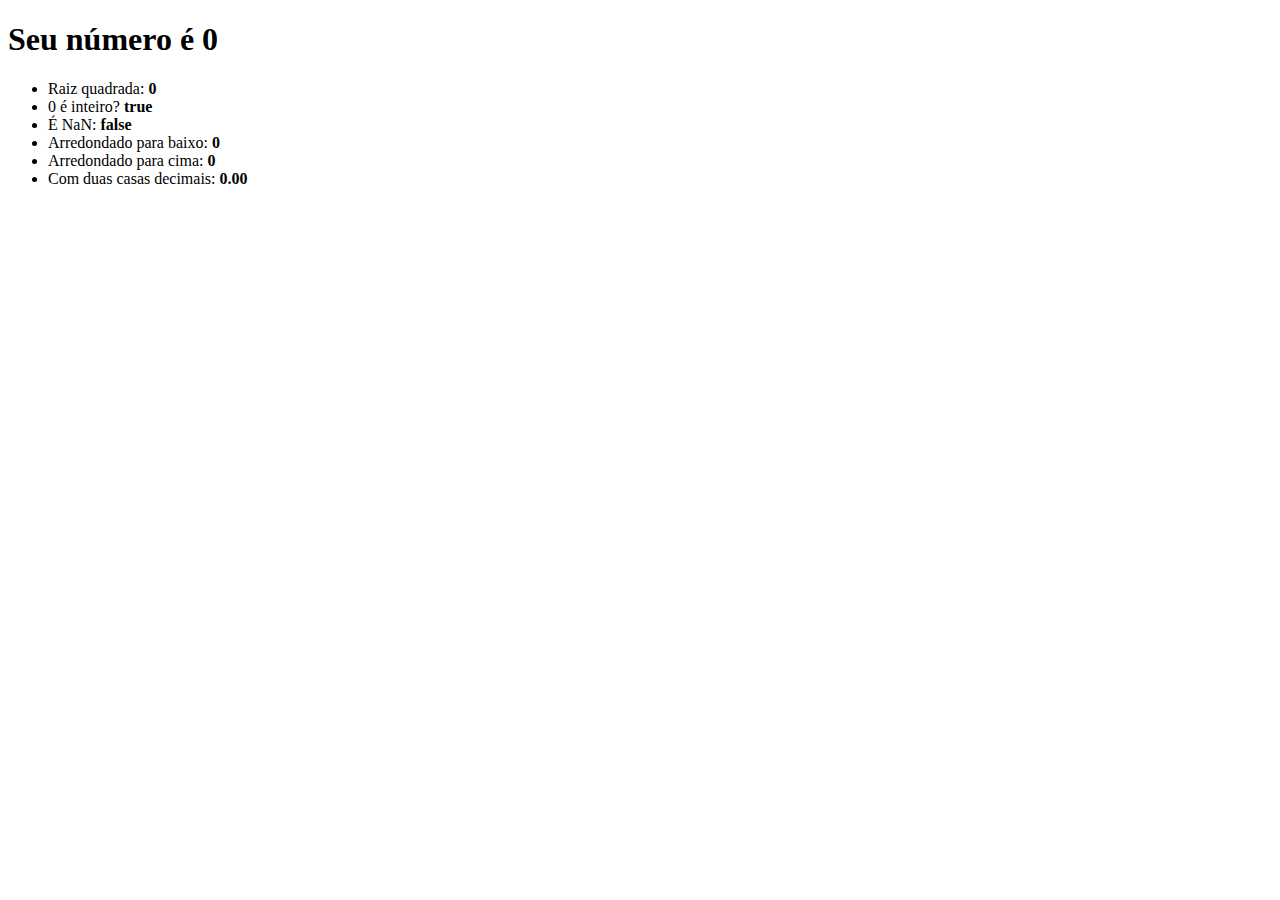
<file: javascript-iniciante/aula 15/index.html>
<!doctype html>
<html lang="pt-BR">
<head>
    <meta charset="UTF-8">
    <meta name="viewport"
          content="width=device-width, user-scalable=no, initial-scale=1.0, maximum-scale=1.0, minimum-scale=1.0">
    <meta http-equiv="X-UA-Compatible" content="ie=edge">
    <title>Aula 13</title>
</head>
<body>

    <h1 id="your-number"></h1>
    <ul id="your-number-are">
    </ul>

    <script src="scripts.js"></script>

</body>
</html>
</file>
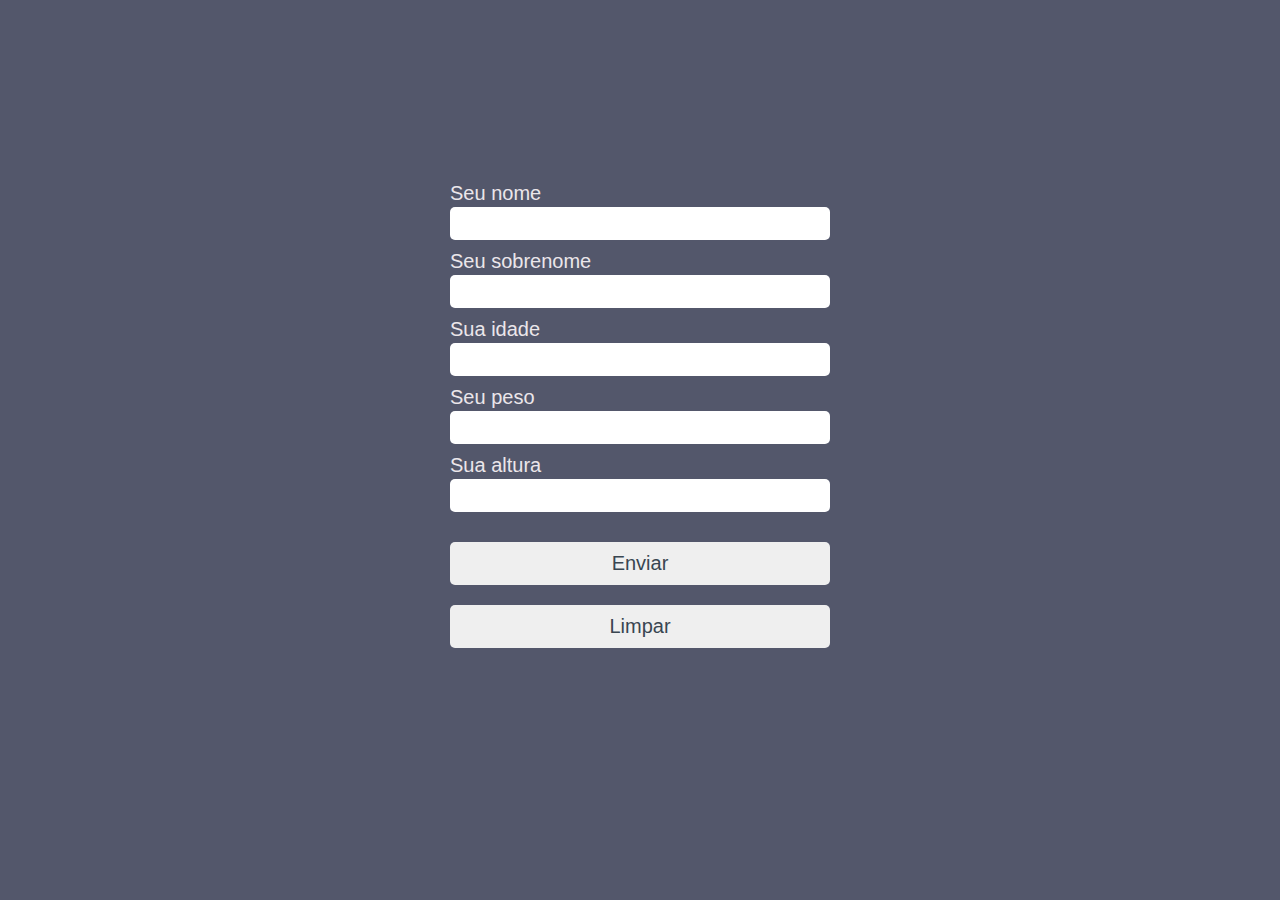
<file: javascript-iniciante/aula 19/index.html>
<!DOCTYPE html>
<html lang="en">
<head>
    <meta charset="UTF-8">
    <title>Aula 19</title>

    <style>
        *{
            padding: 0;
            margin: 0;
            box-sizing: border-box;

            font-family: sans-serif;
            font-size: 20px;
            color: #ebe6ea;
        }

        body{
            display: flex;
            align-items: center;
            justify-content: center;

            height: 100vh;

            background-color: #53576b;
        }

        p {
            margin-bottom: 3px;
            transition: all 105ms linear;
        }
        p:hover {
            transform: scale(1.05);
        }

        section {
            margin: 0 auto;
            max-width: 1200px;
        }

        form {
            width: 380px;
            max-width: 380px;
        }

        fieldset{
            display: flex block;
            flex-direction: column;
            border: none;
        }

        fieldset input{
            margin-bottom: 10px;
            padding: 5px;
            border-radius: 5px;
            border: none;
            outline: none;
            color: #394651;
        }

        fieldset label{
            margin-bottom: 2px;
        }

        fieldset button {
            margin-top: 20px;
            padding: 10px;
            border-radius: 5px;
            border: none;
            color: #394651;
            transition: all 300ms ease-in-out;
        }

        fieldset button:hover{
            background-color: #394651;
            color: #F0F0F0;
        }

        section {
            display: grid;
            place-items: center;
            grid-gap: 50px;
        }

        .pessoas-div {
            overflow-y: auto;
            max-height: 350px;
            padding: 10px;
        }
    </style>
</head>
<body>
    <section class="section-form">
        <form class="form" action="" method="get">
            <fieldset>
                <label for="name">Seu nome</label>
                <input type="text" name="name" class="name" id="name">
                <label for="last-name">Seu sobrenome</label>
                <input type="text" name="last-name" class="last-name" id="last-name">
                <label for="age">Sua idade</label>
                <input type="number" name="age" class="age" id="age">
                <label for="weight">Seu peso</label>
                <input type="number" name="weight" class="weight" id="weight">
                <label for="height">Sua altura</label>
                <input type="number" name="height" class="height" id="height">

                <button type="submit" onclick="">Enviar</button>
                <button type="reset" onclick="">Limpar</button>
            </fieldset>
        </form>


        <div class="pessoas-div">
        </div>
    </section>

    <script src="scripts.js"></script>
</body>
</html>
</file>
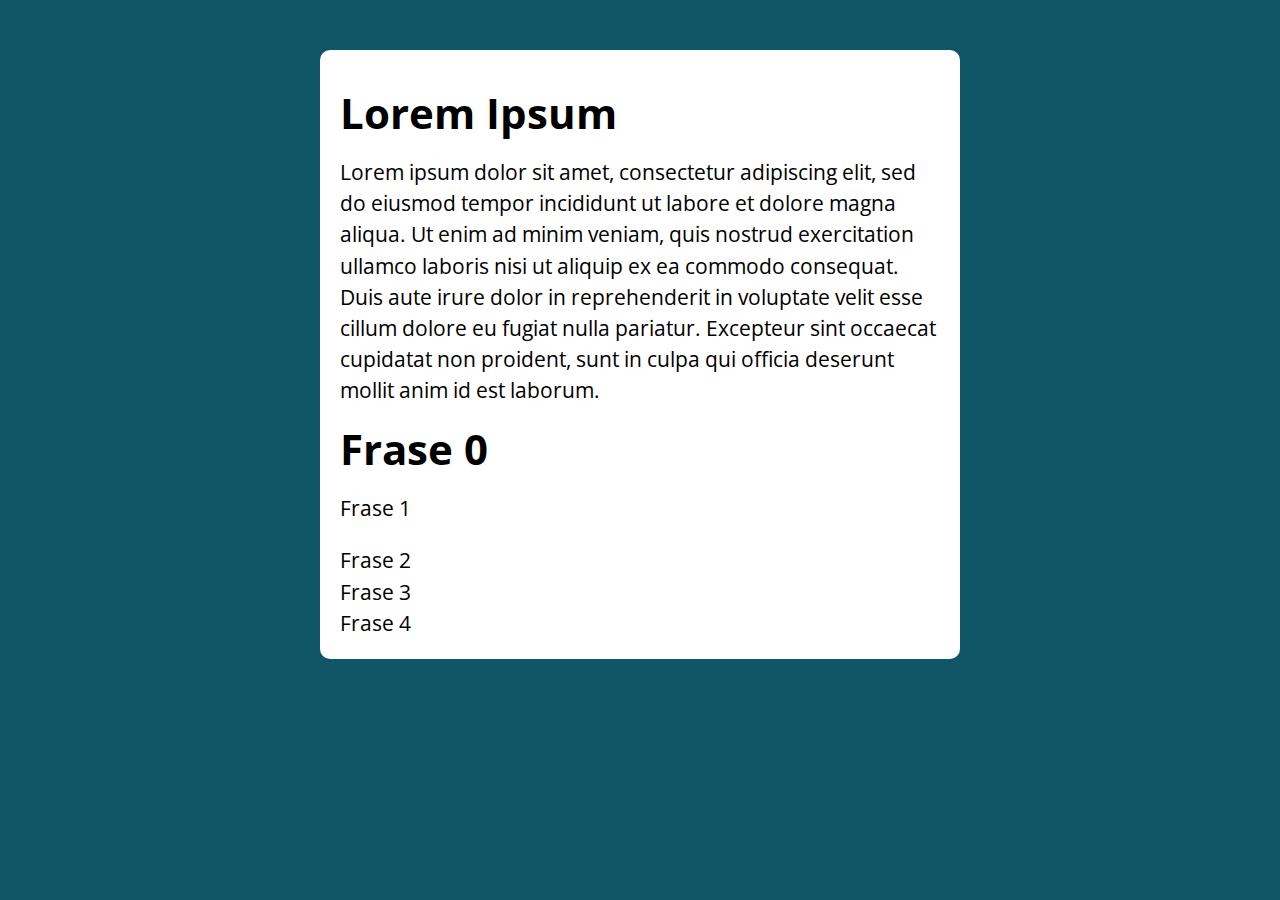
<file: javascript-iniciante/aula 35/index.html>
<!doctype html>
<html lang="pt-BR">
<head>
    <meta charset="UTF-8">
    <meta name="viewport"
          content="width=device-width, user-scalable=no, initial-scale=1.0, maximum-scale=1.0, minimum-scale=1.0">
    <meta http-equiv="X-UA-Compatible" content="ie=edge">
    <title>Modelo Teste</title>
    <link rel="stylesheet" href="assets/css/styles.css">
</head>
<body>

    <section class="container">
        <h1>Lorem Ipsum</h1>
        <p> Lorem ipsum dolor sit amet, consectetur adipiscing elit, sed do eiusmod tempor incididunt ut labore et dolore
            magna aliqua. Ut enim ad minim veniam, quis nostrud exercitation ullamco laboris nisi ut aliquip ex ea
            commodo consequat. Duis aute irure dolor in reprehenderit in voluptate velit esse cillum dolore eu fugiat
            nulla pariatur. Excepteur sint occaecat cupidatat non proident, sunt in culpa qui officia deserunt mollit
            anim id est laborum.
        </p>
    </section>

    <script src="assets/js/scripts.js"></script>
</body>
</html>
</file>
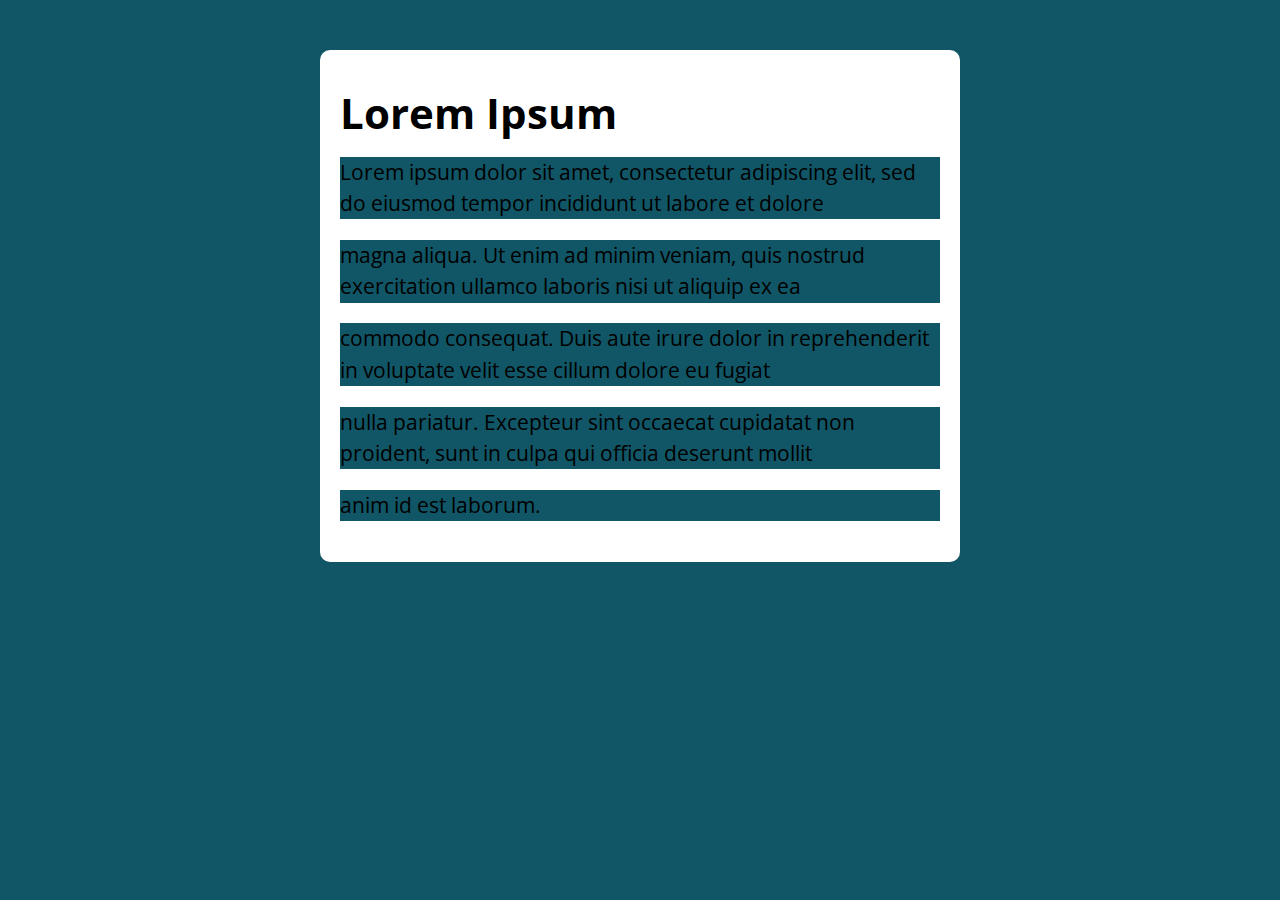
<file: javascript-iniciante/aula 38/index.html>
<!doctype html>
<html lang="pt-BR">
<head>
    <meta charset="UTF-8">
    <meta name="viewport"
          content="width=device-width, user-scalable=no, initial-scale=1.0, maximum-scale=1.0, minimum-scale=1.0">
    <meta http-equiv="X-UA-Compatible" content="ie=edge">
    <title>Modelo Teste</title>
    <link rel="stylesheet" href="assets/css/styles.css">
</head>
<body>

    <section class="container">
        <h1>Lorem Ipsum</h1>
        <div class="p-div">
            <p> Lorem ipsum dolor sit amet, consectetur adipiscing elit, sed do eiusmod tempor incididunt ut labore et dolore </p>
            <p> magna aliqua. Ut enim ad minim veniam, quis nostrud exercitation ullamco laboris nisi ut aliquip ex ea </p>
            <p> commodo consequat. Duis aute irure dolor in reprehenderit in voluptate velit esse cillum dolore eu fugiat </p>
            <p> nulla pariatur. Excepteur sint occaecat cupidatat non proident, sunt in culpa qui officia deserunt mollit </p>
            <p> anim id est laborum.
        </div>
    </section>

    <script src="assets/js/scripts.js"></script>
</body>
</html>
</file>
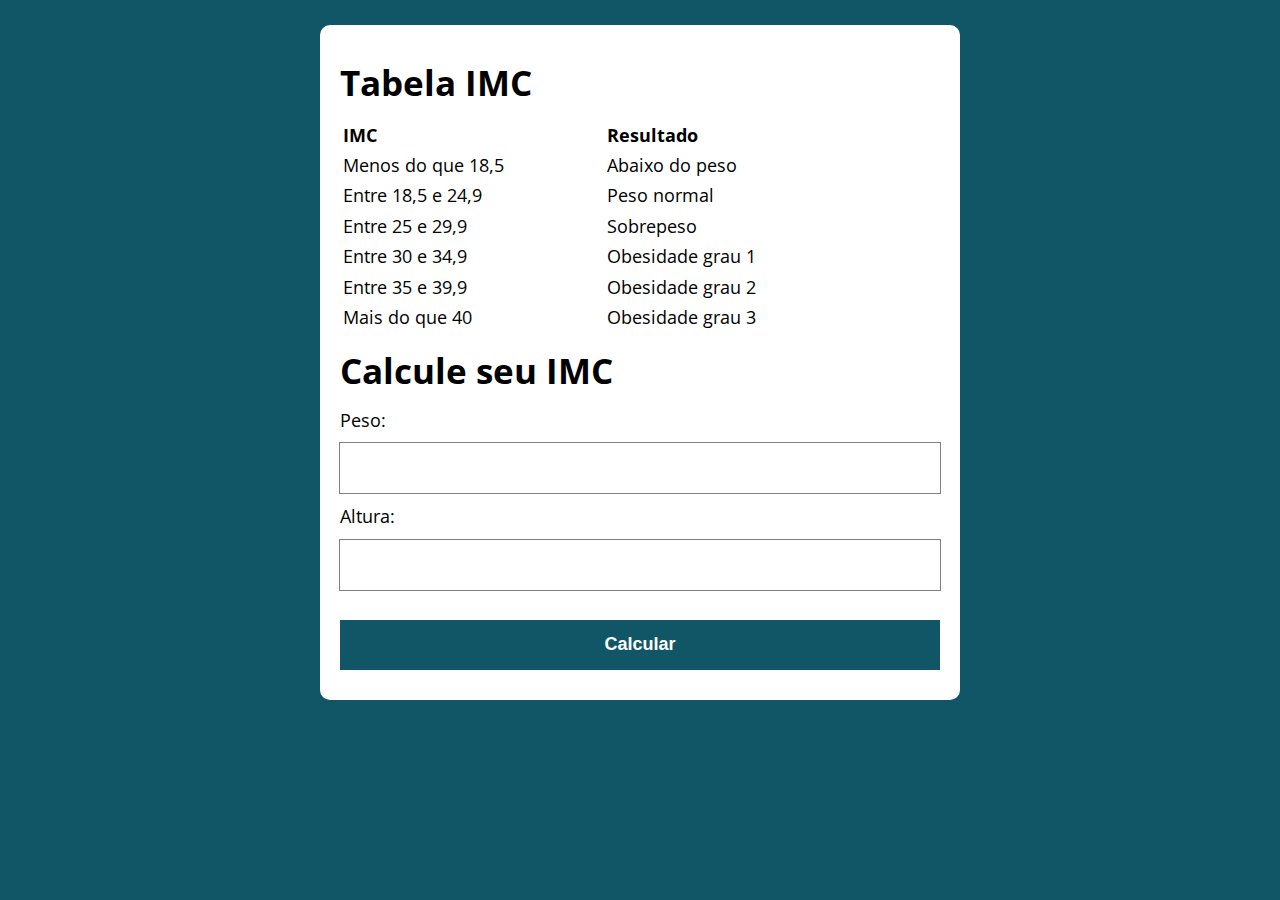
<file: javascript-iniciante/ex calculadora imc/index.html>
<!doctype html>
<html lang="pt-BR">
<head>
    <meta charset="UTF-8">
    <meta name="viewport"
          content="width=device-width, user-scalable=no, initial-scale=1.0, maximum-scale=1.0, minimum-scale=1.0">
    <meta http-equiv="X-UA-Compatible" content="ie=edge">
    <title>Calculadora IMC</title>
    <link rel="stylesheet" href="assets/css/styles.css">
</head>
<body>

    <section class="container">
        <section>
            <h1>Tabela IMC</h1>
            <table class="table-imc">
                <thead>
                <tr>
                    <th>IMC</th>
                    <th>Resultado</th>
                </tr>
                </thead>
                <tbody>
                <tr>
                    <td>Menos do que 18,5</td>
                    <td>Abaixo do peso</td>
                </tr>
                <tr>
                    <td>Entre 18,5 e 24,9</td>
                    <td>Peso normal</td>
                </tr>
                <tr>
                    <td>Entre 25 e 29,9</td>
                    <td>Sobrepeso</td>
                </tr>
                <tr>
                    <td>Entre 30 e 34,9</td>
                    <td>Obesidade grau 1</td>
                </tr>
                <tr>
                    <td>Entre 35 e 39,9</td>
                    <td>Obesidade grau 2</td>
                </tr>
                <tr>
                    <td>Mais do que 40</td>
                    <td>Obesidade grau 3</td>
                </tr>
                </tbody>
            </table>
        </section>
        <section>
            <h1>Calcule seu IMC</h1>
            <form class="form">
                <fieldset>
                    <label for="weight">Peso:</label>
                    <input type="text" name="weight" id="weight">
                    <label for="height">Altura:</label>
                    <input type="text" name="height" id="height">

                    <button type="submit">Calcular</button>
                </fieldset>
            </form>
            <p class="error-text"></p>
        </section>
    </section>
    <section class="overlay">
        <div class="card-overlay">
            <p class="text-overlay"></p>
            <button class="button-closed-overlay">✕</button>
        </div>
    </section>

    <script src="assets/js/scripts.js"></script>
</body>
</html>
</file>
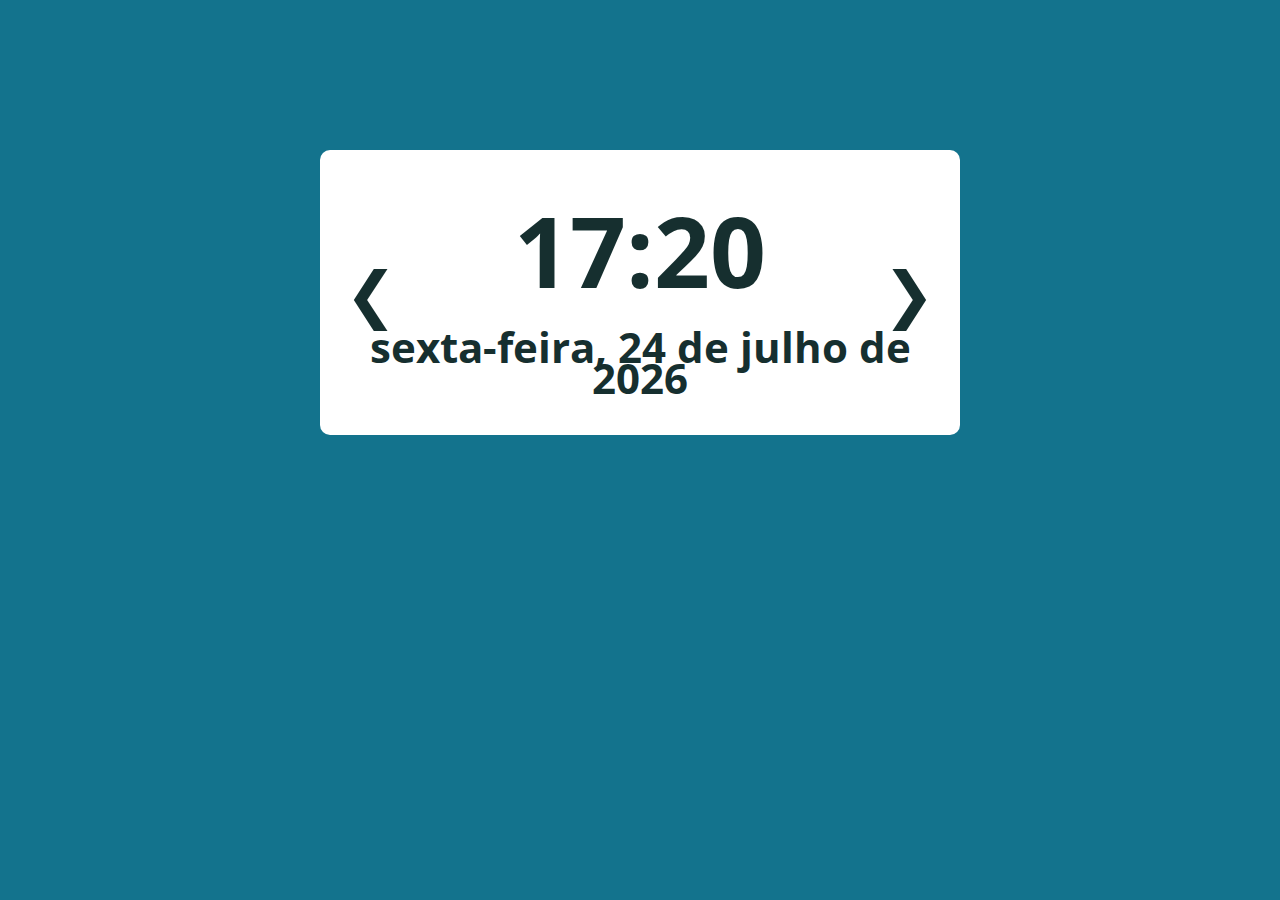
<file: javascript-iniciante/exercicios/objeto date/index.html>
<!doctype html>
<html lang="pt-BR">
<head>
    <meta charset="UTF-8">
    <meta name="viewport"
          content="width=device-width, user-scalable=no, initial-scale=1.0, maximum-scale=1.0, minimum-scale=1.0">
    <meta http-equiv="X-UA-Compatible" content="ie=edge">
    <title>Modelo Teste</title>
    <link rel="stylesheet" href="assets/css/styles.css">
</head>
<body>

    <section class="container">
        <div class="overflow-container">
            <div id="current-card" class="card">
                <h1 class="time-card"></h1>
                <h1 class="date-card"></h1>
            </div>
        </div>
    </section>

    <script src="assets/js/scripts.js"></script>
</body>
</html>
</file>
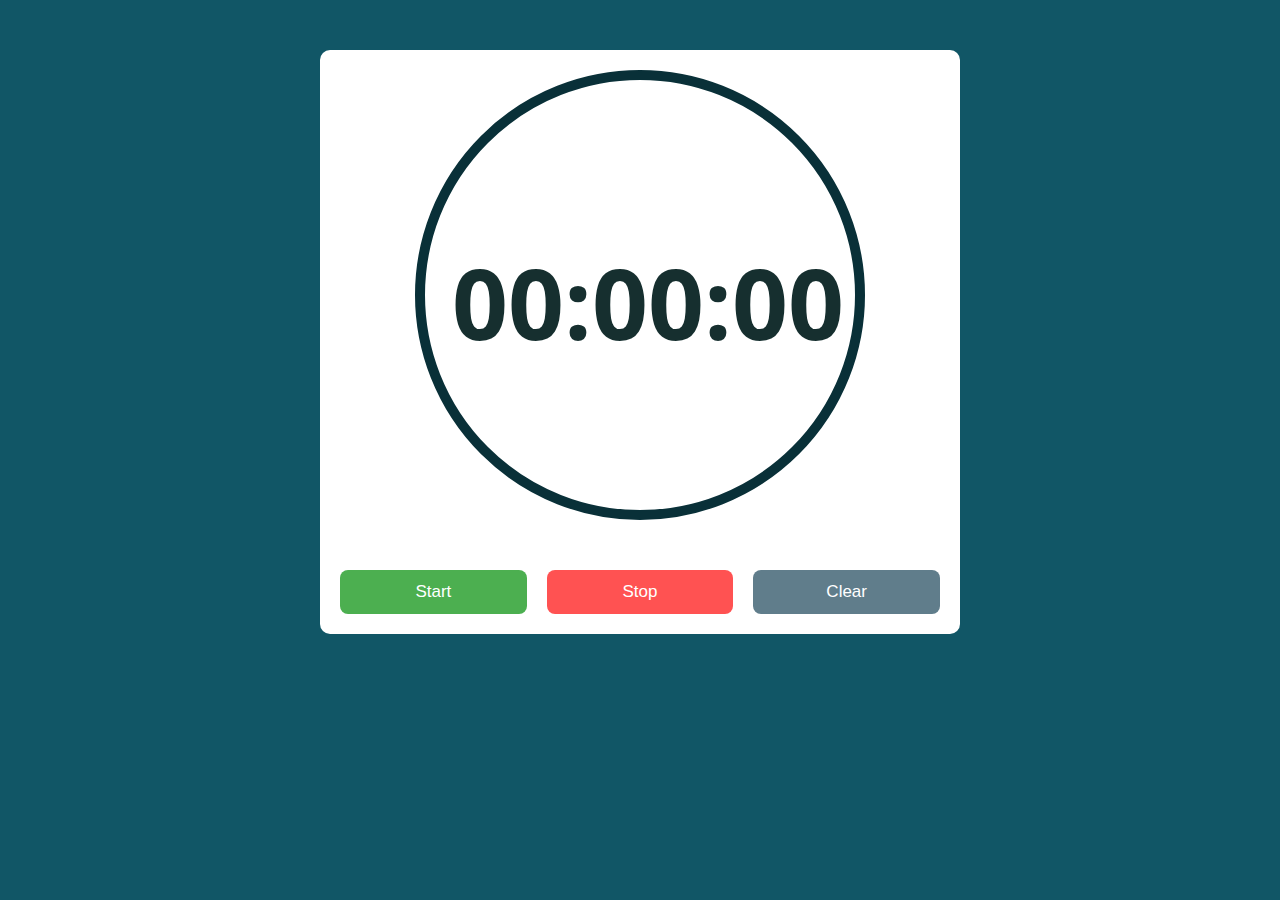
<file: javascript-iniciante/exercicios/timer/index.html>
<!doctype html>
<html lang="pt-BR">
<head>
    <meta charset="UTF-8">
    <meta name="viewport"
          content="width=device-width, user-scalable=no, initial-scale=1.0, maximum-scale=1.0, minimum-scale=1.0">
    <meta http-equiv="X-UA-Compatible" content="ie=edge">
    <title>Timer</title>
    <link rel="stylesheet" href="assets/css/styles.css">
</head>
<body>

    <section class="container">
        <div class="clock-border">
            <div class="clock-transparent">
                <h1 class="time-card">00:00:00</h1>
            </div>
        </div>
        <div class="card-buttons">
            <button class="start-button">Start</button>
            <button class="stop-button">Stop</button>
            <button class="clear-button">Clear</button>
        </div>
    </section>

    <script src="assets/js/scripts.js"></script>
</body>
</html>
</file>
<file: javascript-iniciante/aula 35/assets/css/styles.css>
@import url('https://fonts.googleapis.com/css?family=Open+Sans:400,700&display=swap');
:root {
    --primary-color: rgb(17, 86, 102);
    --primary-color-darker: rgb(9, 48, 56);
}

* {
    box-sizing: border-box;
    outline: 0;
}

body {
    margin: 0;
    padding: 0;
    background: var(--primary-color);
    font-family: 'Open sans', sans-serif;
    font-size: 1.3em;
    line-height: 1.5em;
}

.container {
    max-width: 640px;
    margin: 50px auto;
    background: #fff;
    padding: 20px;
    border-radius: 10px;
}

form input, form label, form button {
    display: block;
    width: 100%;
    margin-bottom: 10px;
}

form input {
    font-size: 24px;
    height: 50px;
    padding: 0 20px;
}

form input:focus {
    outline: 1px solid var(--primary-color);
}

form button {
    border: none;
    background: var(--primary-color);
    color: #fff;
    font-size: 18px;
    font-weight: 700;
    height: 50px;
    cursor: pointer;
    margin-top: 30px;
}

form button:hover {
    background: var(--primary-color-darker);
}
</file>
<file: javascript-iniciante/aula 38/assets/css/styles.css>
@import url('https://fonts.googleapis.com/css?family=Open+Sans:400,700&display=swap');
:root {
    --primary-color: rgb(17, 86, 102);
    --primary-color-darker: rgb(9, 48, 56);
}

* {
    box-sizing: border-box;
    outline: 0;
}

body {
    margin: 0;
    padding: 0;
    background: var(--primary-color);
    font-family: 'Open sans', sans-serif;
    font-size: 1.3em;
    line-height: 1.5em;
}

.container {
    max-width: 640px;
    margin: 50px auto;
    background: #fff;
    padding: 20px;
    border-radius: 10px;
}

form input, form label, form button {
    display: block;
    width: 100%;
    margin-bottom: 10px;
}

form input {
    font-size: 24px;
    height: 50px;
    padding: 0 20px;
}

form input:focus {
    outline: 1px solid var(--primary-color);
}

form button {
    border: none;
    background: var(--primary-color);
    color: #fff;
    font-size: 18px;
    font-weight: 700;
    height: 50px;
    cursor: pointer;
    margin-top: 30px;
}

form button:hover {
    background: var(--primary-color-darker);
}
</file>
<file: javascript-iniciante/ex calculadora imc/assets/css/styles.css>
@import url('https://fonts.googleapis.com/css?family=Open+Sans:400,700&display=swap');
:root {
    --primary-color: rgb(17, 86, 102);
    --primary-color-darker: rgb(9, 48, 56);
    --light-gray-color: #dedede;
}

* {
    box-sizing: border-box;
    outline: 0;
}

body {
    margin: 0;
    padding: 0;
    background: var(--primary-color);
    font-family: 'Open sans', sans-serif;
    font-size: 1.1em;
    line-height: 1.5em;
}

.container {
    max-width: 640px;
    margin: 25px auto;
    background: #fff;
    padding: 20px;
    border-radius: 10px;
}

form input, form label, form button {
    display: block;
    width: 100%;
    margin-bottom: 10px;
}

form input {
    font-size: 24px;
    height: 50px;
    padding: 0 20px;
    outline: 1px solid rgb(128, 128, 128);
    border: none;
}

form input:hover {
    outline: 1px solid rgb(115, 115, 115);
}

form input:focus {
    outline: 1px solid var(--primary-color);
}

form button {
    border: none;
    background: var(--primary-color);
    color: #fff;
    font-size: 18px;
    font-weight: 700;
    height: 50px;
    cursor: pointer;
    margin-top: 30px;
}

form button:hover {
    background: var(--primary-color-darker);
}

form fieldset{
    border: none;
    padding: 0;
    margin: 0;
}

table th,
table td{
    text-align: left;
    margin: auto 0;
    padding-right: 100px;
}

.overlay {
    position: fixed;
    width: 100%;
    background-color: rgba(169, 169, 169, 0.8);
    height: max-content;
    min-height: 100vh;
    top: 0;
    left: 0;
    right: 0;
    bottom: 0;

    display: none;
    align-items: center;
    justify-content: center;
}

.overlay .card-overlay{
    position: relative;
    background: var(--primary-color-darker);
    min-height: 200px;
    min-width: 300px;
    border-radius: 5px;
    box-shadow: 0 0 5px 3px var(--primary-color);
    color: white;
    display: flex;
    align-items: center;
    justify-content: center;

    padding: 20px;
}

.overlay .button-closed-overlay{
    content: '✕';
    position: absolute;
    top: 7px;
    right: 10px;
    background: none;
    border: none;
    color: white;
    font-size: 1.2rem;
    cursor: pointer;
}

.error-text {
    display: none;
    background-color: #e73c59;
    color: white;
    padding: 15px;
}
</file>
<file: javascript-iniciante/exercicios/objeto date/assets/css/styles.css>
@import url('https://fonts.googleapis.com/css?family=Open+Sans:400,700&display=swap');
:root {
    --primary-color: rgb(19, 115, 141);
    --primary-color-darker: rgb(36, 190, 225);
    --second-color-darker: rgb(22, 47, 47);
}

* {
    box-sizing: border-box;
    outline: 0;
}

body {
    margin: 0;
    padding: 0;
    background: var(--primary-color);
    font-family: 'Open sans', sans-serif;
    font-size: 1.3em;
    line-height: 1.5em;
}

.container {
    max-width: 640px;
    margin: 150px auto 50px;
    background: #fff;
    padding: 20px;
    border-radius: 10px;
    overflow: hidden;
}

form input, form label, form button {
    display: block;
    width: 100%;
    margin-bottom: 10px;
}

form input {
    font-size: 24px;
    height: 50px;
    padding: 0 20px;
}

form input:focus {
    outline: 1px solid var(--primary-color);
}

form button {
    border: none;
    background: var(--primary-color);
    color: #fff;
    font-size: 18px;
    font-weight: 700;
    height: 50px;
    cursor: pointer;
    margin-top: 30px;
}

form button:hover {
    background: var(--primary-color-darker);
}

.card {
    transition: transform 0.75s ease-in-out;
    display: flex;
    flex-direction: column;
}

.container {
    position: relative;
    overflow: hidden;
    display: flex;
    justify-content: start;
}

.overflow-container{
    display: grid;
    grid-template-columns: repeat(2, 600px);
}

.container::after {
    content: "❯";
    position: absolute;
    top: 50%;
    right: 25px;
    color: var(--second-color-darker);
    font-size: 3em;
    transform: translate(0, -50%);
    cursor: pointer;

    z-index: 3;
}

.container::before{
    content: "❮";
    position: absolute;
    top: 50%;
    left: 25px;
    color: var(--second-color-darker);
    font-size: 3em;
    transform: translate(0, -50%);
    cursor: pointer;

    z-index: 3;
}

.time-card {
    text-align: center;
    font-size: 4.7em;
    color: var(--second-color-darker);
}

.date-card {
    text-align: center;
    color: var(--second-color-darker);
    margin: 0 0 20px;
}

::selection{
    display: none;
}

body {
    user-select: none;
    -webkit-user-select: none;
    -moz-user-select: none;
    -ms-user-select: none;
}
</file>
<file: javascript-iniciante/exercicios/timer/assets/css/styles.css>
@import url('https://fonts.googleapis.com/css?family=Open+Sans:400,700&display=swap');
:root {
    --primary-color: rgb(17, 86, 102);
    --primary-color-darker: rgb(9, 48, 56);
    --second-color-darker: rgb(22, 47, 47);
}

* {
    box-sizing: border-box;
    outline: 0;
}

body {
    margin: 0;
    padding: 0;
    background: var(--primary-color);
    font-family: 'Open sans', sans-serif;
    font-size: 1.3em;
    line-height: 1.5em;
}

.container {
    max-width: 640px;
    margin: 50px auto;
    background: #fff;
    padding: 20px;
    border-radius: 10px;

    display: flex;
    flex-direction: column;
    align-items: center;
}

form input, form label, form button {
    display: block;
    width: 100%;
    margin-bottom: 10px;
}

form input {
    font-size: 24px;
    height: 50px;
    padding: 0 20px;
}

form input:focus {
    outline: 1px solid var(--primary-color);
}

form button {
    border: none;
    background: var(--primary-color);
    color: #fff;
    font-size: 18px;
    font-weight: 700;
    height: 50px;
    cursor: pointer;
    margin-top: 30px;
}

form button:hover {
    background: var(--primary-color-darker);
}

.time-card {
    text-align: center;
    font-size: 4.7em;
    color: var(--second-color-darker);
}

.container h1 {
    text-align: center;
}

.card-buttons {
    width: 100%;
    display: flex;
    gap: 20px;
}

button {
    border: none;
    background: var(--second-color-darker);
    color: #fff;
    font-size: 17px;
    font-weight: 300;
    cursor: pointer;
    padding: 12px;
    border-radius: 8px;
    flex: 1;
    transition: transform 0.15s ease-in-out;
}

button:hover {
    opacity: 0.90;
}

button:active {
    transform: scale(0.95);
}

.start-button {
    background: #4CAF50; /* Cor verde associada ao botão Start */
}

.stop-button {
    background: #FF5252; /* Cor vermelha associada ao botão Stop */
}

.clear-button {
    background: #607D8B; /* Cor azul-acinzentada associada ao botão Clear */
}

.clock-border {
    height: 450px;
    width: 450px;
    border-radius: 50%;
    border: 10px solid var(--primary-color-darker);
    margin-bottom: 50px;
    position: relative;
}

.clock-transparent {
    position: absolute;
    box-sizing: content-box;
    z-index: 2;
    height: 475px;
    width: 475px;
    border-radius: 50%;
    top: -15px;
    left: -15px;

    background: conic-gradient(
            white 0%,
            transparent 0
    );

    display: grid;
    align-items: center;

}
</file>
